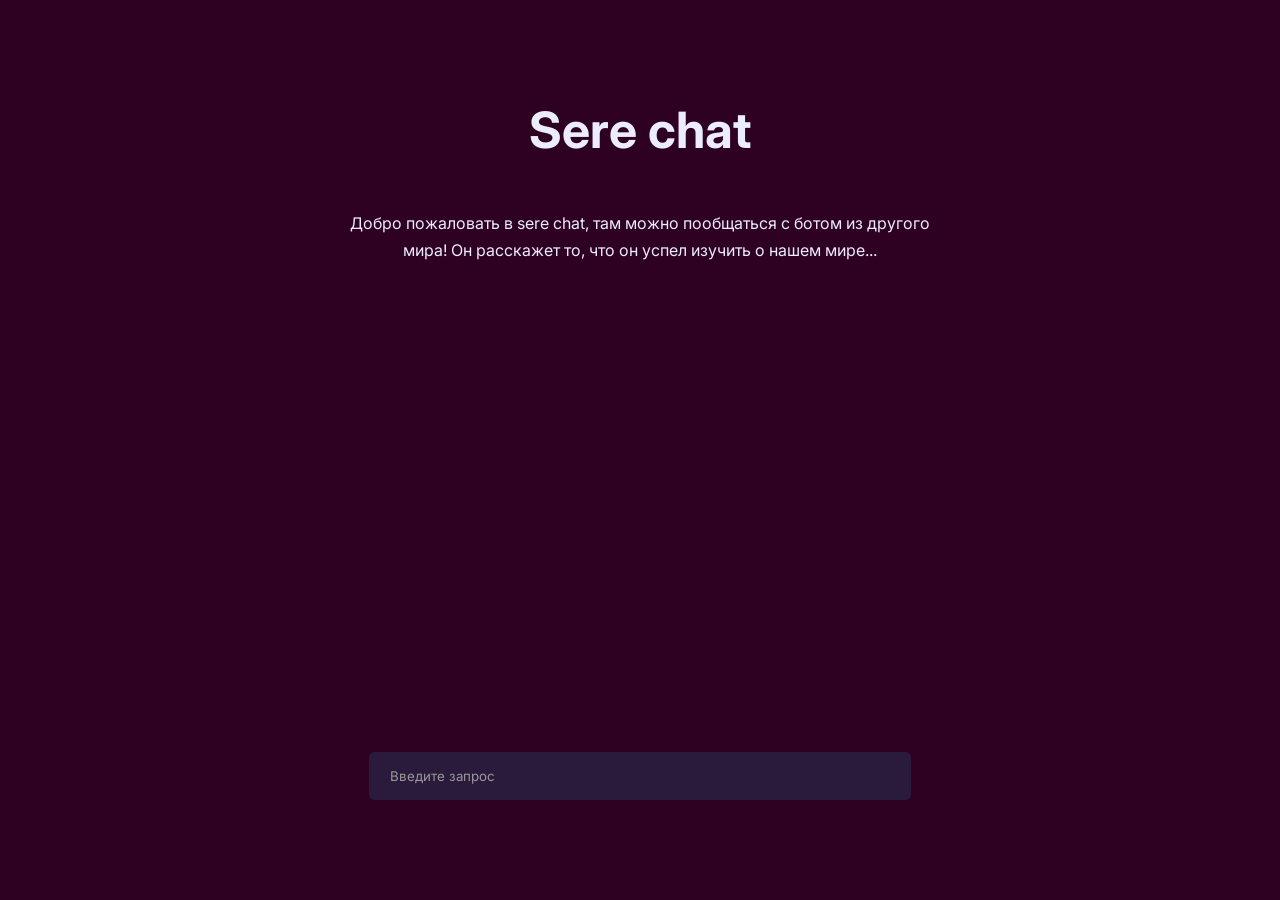
<file: chat.html>
<!DOCTYPE html>
<html lang="ru">

<head>
    <meta charset="UTF-8">
    <meta http-equiv="X-UA-Compatible" content="IE=edge">
    <meta name="viewport" content="width=device-width, initial-scale=1.0">
    <title>Sere Chat</title>
    <style>
        @import url('https://fonts.googleapis.com/css2?family=Inter:wght@400;700&display=swap');

* {
    margin: 0;
    padding: 0;
}

body {
    background: #2e0122;
    color: #ececff;
    font-family: 'Inter', sans-serif;
}

h1 {
    text-align: center;
    font-size: 50px;
    margin-top: 100px;
}

body>p {
    width: 600px;
    margin: 50px auto;
    line-height: 170%;
    text-align: center;
    color: #ececff;
}

#messages {
    width: 700px;
    margin: 0 auto;
    max-height: 600px;
    overflow-y: auto;
    margin-bottom: 220px;
    
}

#messages::-webkit-scrollbar {
    width: 5px
}

#messages::-webkit-scrollbar-track {
    background: #575a6c;
}

#messages::-webkit-scrollbar-thumb {
    background: #17181e
}

#messages::-webkit-scrollbar-thumb:hover {
    background: #f4f4f4
}

.mess-user {
    background: #3f2263;
    padding: 20px 25px;
}

.mess-chat {
    background: #391c36;
    padding: 20px 25px;
}

form {
    position: fixed;
    bottom: 100px;
    width: 100%;
    text-align: center;
}

form input {
    background: #2a1b3c;
    border-radius: 5px;
    padding: 15px 20px;
    font-family: 'Inter', sans-serif;
    border: 1px solid transparent;
    color: #ececff;
    outline: none;
    width: 500px;
}

form input:focus {
    border-color: #ececff;
}

form input::-webkit-input-placeholder {
    color: #999999;
}
    </style>
</head>

<body>

    <h1>Sere chat</h1>
    <p>Добро пожаловать в sere chat, там можно пообщаться с ботом из другого мира!
        Он расскажет то, что он успел изучить о нашем мире...
    </p>

    <div id="messages">

    </div>

    <form onsubmit="submitForm(event)">
        <input type="text" id="input" placeholder="Введите запрос" />
    </form>

    <script>
        /*Вызов формы отправителя */
function submitForm(e) {
    e.preventDefault();
    getData();
}


async function getData() {
    let userData = document.getElementById("input").value.trim();
    /*3 равно это не ошибка */
    if (userData === "") return false;
    /*Отправка смс пользователя */
    document.getElementById("messages").innerHTML = `<div class="mess-user">
        <p>${userData}</p>
    </div>` + document.getElementById("messages").innerHTML
    document.getElementById("input").value = ""

    const API = "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";
    /*Обработка ответа ИИ */
    try {
        const response = await fetch('https://api.openai.com/v1/chat/completions', {
            method: 'POST',
            headers: {
                'Authorization': `Bearer ${API}`,
                'Content-Type': 'application/json'
            },
            body: JSON.stringify({
                model: 'gpt-3.5-turbo',
                messages: [{ role: 'user', content: userData }],
                max_tokens: 200
            })
        })
    /*Сохранение ответа ИИ */
        const data = await response.json()
    /*Отправка ответа ИИ */
        document.getElementById("messages").innerHTML = `<div class="mess-chat">
            <p>${data.choices[0].message.content}</p>
        </div>` + document.getElementById("messages").innerHTML
    } catch (error) {
        console.error('Error: ', error)
    }
}
    </script>
</body>

</html>
</file>
